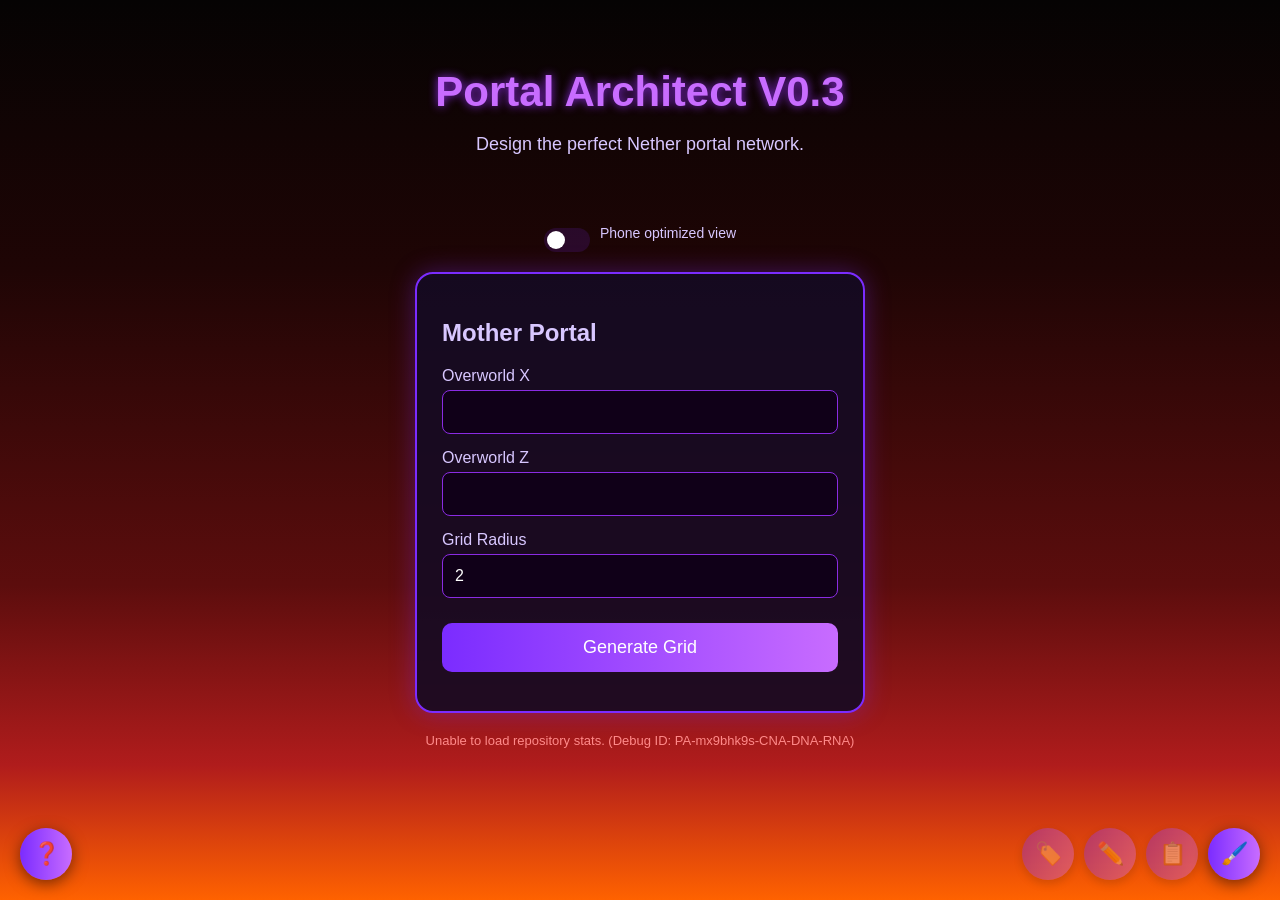
<file: index.html>
<!DOCTYPE html>
<html lang="en">

<head>

<meta charset="UTF-8">
<meta name="viewport" content="width=device-width, initial-scale=1.0">

<title>Portal Architect</title>

<link rel="stylesheet" href="style.css">

</head>

<body>

<header>

<h1>Portal Architect V0.3</h1>

<p>Design the perfect Nether portal network.</p>

</header>

<div class="toggle-row">
    <label class="switch">
        <input type="checkbox" id="mobileToggle">
        <span class="slider"></span>
    </label>
    <span>Phone optimized view</span>
</div>


<main>

<section class="card" id="motherCard">

<h2>Mother Portal</h2>

<label>
Overworld X
</label>

<input id="motherX" type="number">


<label>
Overworld Z
</label>

<input id="motherZ" type="number">


<label>
Grid Radius
</label>

<input id="radius" type="number" value="2" min="1" max="15" step="1">


<button id="generateBtn" type="button">
Generate Grid
</button>

<button id="editCoordsBtn" type="button" style="display:none;">
Edit Coordinates
</button>

<p id="formError" style="color:#ff8a8a; font-size:14px; margin-top:10px;"></p>
<p id="radiusNotice" style="color:#ffd54a; font-size:14px; margin-top:10px;"></p>

<div id="loadingContainer" class="loading-container" style="display:none;">
    <div class="progress-bar-track">
        <div class="progress-bar-fill" id="progressFill"></div>
    </div>
    <p id="progressLabel" class="progress-label"></p>
    <p id="progressCount" class="progress-count"></p>
    <p id="loadingStatus" class="loading-status"></p>
</div>

</section>


<section class="card tools-card" id="toolsSection" style="display:none;">

<div class="tab-bar">
    <button class="tab-btn active" data-tab="grid" type="button">Grid</button>
    <button class="tab-btn" data-tab="search" type="button">Search</button>
    <button class="tab-btn" data-tab="nearest" type="button">Nearest</button>
    <button class="tab-btn" data-tab="distance" type="button">Distance</button>
    <button class="tab-btn" data-tab="slot" type="button">Slot Finder</button>
    <button class="tab-btn" data-tab="save" type="button">Save/Load</button>
</div>

<div class="tab-panel" id="panel-grid">
    <div id="results"></div>
</div>

<div class="tab-panel" id="panel-search" hidden>
    <h3>Search Portal by Name</h3>
    <input id="searchNameInput" type="text" placeholder="e.g. N3E2 or M">
    <button id="searchNameBtn" class="tool-btn" type="button">Find</button>
    <p id="searchStatus" class="tool-status"></p>
</div>

<div class="tab-panel" id="panel-nearest" hidden>
    <h3>Highlight Nearest Portal</h3>
    <p class="tool-hint">Finds the closest portal already in the current grid.</p>
    <input id="nearestX" type="number" placeholder="Overworld X">
    <input id="nearestZ" type="number" placeholder="Overworld Z">
    <button id="nearestBtn" class="tool-btn" type="button">Highlight Nearest</button>
    <p id="nearestStatus" class="tool-status"></p>
</div>

<div class="tab-panel" id="panel-distance" hidden>
    <h3>Distance Calculator</h3>
    <div class="coord-pair">
        <input id="distX1" type="number" placeholder="Point A: X">
        <input id="distZ1" type="number" placeholder="Point A: Z">
    </div>
    <div class="coord-pair">
        <input id="distX2" type="number" placeholder="Point B: X">
        <input id="distZ2" type="number" placeholder="Point B: Z">
    </div>
    <button id="distBtn" class="tool-btn" type="button">Calculate Distance</button>
    <p id="distStatus" class="tool-status"></p>
    <div id="distResult" class="tool-result"></div>
</div>

<div class="tab-panel" id="panel-slot" hidden>
    <h3>Find Nearest Portal Slot</h3>
    <p class="tool-hint">Enter any Overworld coordinate — even far outside the current grid — and this tells you where the nearest portal in the network would go if you built the grid out that far.</p>
    <input id="slotX" type="number" placeholder="Overworld X">
    <input id="slotZ" type="number" placeholder="Overworld Z">
    <button id="slotBtn" class="tool-btn" type="button">Find Nearest Slot</button>
    <p id="slotStatus" class="tool-status"></p>
    <div id="slotResult" class="tool-result"></div>
</div>

<div class="tab-panel" id="panel-save" hidden>
    <h3>Export a Save Code</h3>
    <p class="tool-hint">Turns your Mother Portal, names, tags, statuses, and notes into a text code you can copy and keep — paste it back in later to rebuild everything exactly as it was.</p>
    <button id="exportBtn" class="tool-btn" type="button">Generate Code</button>
    <textarea id="exportOutput" class="save-code-box" readonly rows="3" placeholder="Your code will appear here"></textarea>
    <button id="exportCopyBtn" class="tool-btn" type="button">Copy Code</button>
    <p id="exportStatus" class="tool-status"></p>

    <h3 style="margin-top:22px;">Import a Save Code</h3>
    <p class="tool-hint">Paste a code below to rebuild that network. This replaces the current grid.</p>
    <textarea id="importInput" class="save-code-box" rows="3" placeholder="Paste a save code here"></textarea>
    <button id="importBtn" class="tool-btn" type="button">Load Code</button>
    <p id="importStatus" class="tool-status"></p>
</div>

</section>



</main>

<footer id="commitFooter" style="text-align:center; padding:20px; color:#8a6fa8; font-size:13px;"></footer>

<button id="howToBtn" class="fab how-to-btn" type="button" title="How to use">❓</button>

<div id="howToModal" class="modal-overlay" hidden>
    <div class="modal-box">
        <button id="howToCloseBtn" class="modal-close" type="button" aria-label="Close">✕</button>

        <h2>How to Use Portal Architect</h2>

        <h3>1. Set your Mother Portal</h3>
        <p>Enter your current Overworld X and Z, pick a Grid Radius (how many portals out in each direction), then click Generate Grid. This locks in your coordinates and builds the network.</p>

        <h3>2. Reading portal names</h3>
        <p>The Mother Portal is always named <strong>M</strong>. Every other portal is named by direction and distance from it, like <strong>N3E2</strong> (3 north, 2 east) or <strong>S1W4</strong> (1 south, 4 west).</p>

        <h3>3. Search &amp; Nearest tools</h3>
        <p><strong>Portal names are case-sensitive.</strong> Searching <strong>n3e2</strong> will not find <strong>N3E2</strong> — match the capitalization exactly, including the "M" for Mother Portal. If you've given a portal a custom name, that match is case-sensitive too.</p>

        <h3>4. Distance &amp; Slot Finder</h3>
        <p>Distance Calculator works between any two Overworld points, no grid needed. Slot Finder tells you the nearest portal position for any coordinate, even one you haven't generated yet.</p>

        <h3>5. Selecting a portal</h3>
        <p>Click any portal card to select it (gold outline). With one selected, use the floating buttons in the bottom-right corner: <strong>✏️</strong> to give it a custom name, <strong>📋</strong> to copy its coordinates.</p>

        <h3>6. Themes &amp; phone view</h3>
        <p>Use <strong>🖌️</strong> to switch between Nether, Overworld, and Deep Dark themes. The toggle near the top switches to a phone-optimized layout.</p>

        <h3>Starting over</h3>
        <p>Click Edit Coordinates on the Mother Portal card to unlock it and generate a fresh grid. This clears the current grid, any custom names, and your selection.</p>
    </div>
</div>

<button id="tagMenuBtn" class="fab tag-menu-btn" type="button" disabled title="Select a portal first">🏷️</button>

<div id="tagMenu" class="theme-menu tag-menu" hidden>
    <button type="button" class="tag-menu-item" data-category="base"><span class="tag-dot" style="background:#4caf50"></span>Base</button>
    <button type="button" class="tag-menu-item" data-category="mining"><span class="tag-dot" style="background:#8d6e63"></span>Mining</button>
    <button type="button" class="tag-menu-item" data-category="farm"><span class="tag-dot" style="background:#cddc39"></span>Farm</button>
    <button type="button" class="tag-menu-item" data-category="trading"><span class="tag-dot" style="background:#ffb300"></span>Trading</button>
    <button type="button" class="tag-menu-item" data-category="hub"><span class="tag-dot" style="background:#e91e63"></span>Nether Hub</button>
    <button type="button" class="tag-menu-item tag-menu-clear" data-category="none">Clear tag</button>
</div>

<button id="renameMenuBtn" class="fab rename-menu-btn" type="button" disabled title="Select a portal first">✏️</button>

<div id="renameMenu" class="theme-menu rename-menu" hidden>
    <p class="rename-menu-label">Details for <span id="renameTargetName"></span></p>
    <input id="renameInput" type="text" placeholder="Custom name" maxlength="12">
    <select id="statusSelect">
        <option value="">No status</option>
        <option value="planned">Planned</option>
        <option value="in-progress">In Progress</option>
        <option value="built">Built</option>
    </select>
    <textarea id="notesInput" placeholder="Notes..." maxlength="200" rows="3"></textarea>
    <div class="rename-menu-actions">
        <button type="button" id="renameSaveBtn" class="tool-btn">Save</button>
        <button type="button" id="renameClearBtn" class="tool-btn rename-clear-btn">Clear All</button>
    </div>
</div>

<button id="globalCopyBtn" class="fab" type="button" disabled title="Select a portal first">📋</button>

<button id="themeMenuBtn" class="fab theme-menu-btn" type="button" aria-haspopup="true" aria-expanded="false" title="Change theme">🖌️</button>

<div id="themeMenu" class="theme-menu" hidden>
    <button type="button" class="theme-menu-item active" data-theme="nether">Nether</button>
    <button type="button" class="theme-menu-item" data-theme="overworld">Overworld</button>
    <button type="button" class="theme-menu-item" data-theme="deepdark">Deep Dark</button>
</div>


<script src="main.js"></script>

</body>

</html>
</file>
<file: style.css>
:root {
    /* Nether theme (default) */
    --bg-gradient: linear-gradient(180deg, #050303 0%, #1f0505 30%, #5c0d0d 65%, #b01c1c 85%, #ff6200 100%);
    --title-color: #c86cff;
    --title-shadow: 0 0 10px #8a2be2;
    --subtitle-color: #d8c7ff;
    --card-bg: rgba(20, 10, 35, 0.9);
    --card-border: #7b2cff;
    --card-shadow: 0 0 25px rgba(123, 44, 255, .35);
    --label-color: #d8c7ff;
    --input-bg: #100018;
    --input-border: #8a2be2;
    --input-focus-border: #ff7cff;
    --input-focus-shadow: 0 0 8px #ff7cff;
    --button-gradient: linear-gradient(90deg, #7b2cff, #c86cff);
    --button-hover-shadow: 0 0 15px #c86cff;
    --frame-texture: url("[data-uri]");
    --frame-border: #0d0714;
    --center-gradient-inner: #7b2cff;
    --center-gradient-outer: #3F1187;
    --shimmer-color: rgba(255, 255, 255, .3);
    --tab-inactive-bg: rgba(123, 44, 255, .15);
    --tool-hint-color: #b39ddb;
    --tool-result-color: #e4c8ff;
}

body.theme-overworld {
    --bg-gradient: linear-gradient(180deg, #6ec6ff 0%, #6b9c46 55%, #4a3524 100%);
    --title-color: #7be08a;
    --title-shadow: 0 0 10px #2e7d32;
    --subtitle-color: #d7f0d2;
    --card-bg: rgba(20, 30, 15, 0.85);
    --card-border: #5c8a3a;
    --card-shadow: 0 0 25px rgba(92, 138, 58, .4);
    --label-color: #cfe8c2;
    --input-bg: #1c2414;
    --input-border: #6b9c46;
    --input-focus-border: #a4e07c;
    --input-focus-shadow: 0 0 8px #a4e07c;
    --button-gradient: linear-gradient(90deg, #5c8a3a, #a4e07c);
    --button-hover-shadow: 0 0 15px #a4e07c;
    --frame-texture: url("[data-uri]");
    --frame-border: #2b2620;
    --center-gradient-inner: #a4e07c;
    --center-gradient-outer: #2e5c3a;
    --shimmer-color: rgba(255, 255, 200, .35);
    --tab-inactive-bg: rgba(92, 138, 58, .18);
    --tool-hint-color: #a9d19a;
    --tool-result-color: #d7f0d2;
}

body.theme-deepdark {
    --bg-gradient: linear-gradient(180deg, #010202 0%, #0a3250 55%, #2b2b2b 100%);
    --title-color: #1fdede;
    --title-shadow: 0 0 12px #0f8f8f;
    --subtitle-color: #a8dede;
    --card-bg: rgba(4, 12, 12, 0.9);
    --card-border: #16b8b8;
    --card-shadow: 0 0 25px rgba(22, 184, 184, .35);
    --label-color: #a8dede;
    --input-bg: #030808;
    --input-border: #16b8b8;
    --input-focus-border: #1fdede;
    --input-focus-shadow: 0 0 8px #1fdede;
    --button-gradient: linear-gradient(90deg, #0f8f8f, #1fdede);
    --button-hover-shadow: 0 0 15px #1fdede;
    --frame-texture: url("[data-uri]");
    --frame-border: #030808;
    --center-gradient-inner: #16b8b8;
    --center-gradient-outer: #041a1a;
    --shimmer-color: rgba(200, 255, 255, .35);
    --tab-inactive-bg: rgba(22, 184, 184, .15);
    --tool-hint-color: #7fc6c6;
    --tool-result-color: #a8dede;
}

* {
    box-sizing: border-box;
}

body {
    margin: 0;
    min-height: 100vh;
    overflow-x: auto;
    background: var(--bg-gradient);
    color: #ffffff;
    font-family: Arial, Helvetica, sans-serif;
    transition: background .4s ease;
}

html {
    overflow-x: auto;
}

/* Header */

header {
    text-align: center;
    padding: 40px 20px;
}

header h1 {
    font-size: 42px;
    margin-bottom: 10px;
    color: var(--title-color);
    text-shadow: var(--title-shadow);
}

header p {
    color: var(--subtitle-color);
    font-size: 18px;
}

/* Main card */

.card {
    width: min(90%, 450px);
    margin: auto;
    padding: 25px;
    background: var(--card-bg);
    border: 2px solid var(--card-border);
    border-radius: 18px;
    box-shadow: var(--card-shadow);
}

/* Text */

h2 {
    color: var(--subtitle-color);
}

/* Inputs */

label {
    display: block;
    margin-top: 15px;
    color: var(--label-color);
}

input,
select,
textarea {
    width: 100%;
    padding: 12px;
    margin-top: 5px;
    background: var(--input-bg);
    color: white;
    border: 1px solid var(--input-border);
    border-radius: 8px;
    font-size: 16px;
    font-family: inherit;
}

textarea {
    resize: vertical;
}

input:focus,
select:focus,
textarea:focus {
    outline: none;
    border-color: var(--input-focus-border);
    box-shadow: var(--input-focus-shadow);
}

input:disabled {
    opacity: .5;
    cursor: not-allowed;
}

/* Button */

button {
    width: 100%;
    margin-top: 25px;
    padding: 14px;
    background: var(--button-gradient);
    color: white;
    border: none;
    border-radius: 10px;
    font-size: 18px;
    cursor: pointer;
    transition: .2s;
}

button:hover {
    transform: scale(1.03);
    box-shadow: var(--button-hover-shadow);
}

#editCoordsBtn {
    background: transparent;
    color: var(--title-color);
    border: 1px solid var(--card-border);
    box-shadow: none;
}

#editCoordsBtn:hover {
    background: rgba(255, 255, 255, .1);
    box-shadow: var(--button-hover-shadow);
}

/* Loading sequence */

.loading-container {
    margin-top: 20px;
}

.progress-bar-track {
    width: 100%;
    height: 14px;
    background: var(--input-bg);
    border: 1px solid var(--card-border);
    border-radius: 8px;
    overflow: hidden;
}

.progress-bar-fill {
    height: 100%;
    width: 0%;
    background: var(--button-gradient);
    transition: width .25s ease;
}

.progress-label {
    margin: 8px 0 2px;
    font-size: 13px;
    color: var(--label-color);
}

.progress-count {
    font-size: 12px;
    color: var(--tool-hint-color);
    margin: 0;
}

.loading-status {
    margin-top: 8px;
    font-size: 14px;
    font-weight: bold;
}

/* Results */

#results {
    width: 100%;
    overflow-x: auto;
    overflow-y: hidden;
    display: block;
    padding: 30px;
}

.portal-row {
    display: flex;
    justify-content: center;
    gap: 20px;
    width: max-content;
    margin-bottom: 20px;
}

.portal-card {
    width: 140px;
    display: flex;
    justify-content: center;
    cursor: pointer;
}

.portal-frame {
    width: 140px;
    height: 220px;
    background-image: var(--frame-texture);
    background-size: 48px 48px;
    background-repeat: repeat;
    border: 8px solid var(--frame-border);
    border-radius: 4px;
    display: flex;
    justify-content: center;
    align-items: center;
    box-shadow: 0 0 15px rgba(0, 0, 0, .6);
    position: relative;
    overflow: hidden;
    transition: transform .25s ease, box-shadow .25s ease;
}

.portal-frame:hover {
    transform: scale(1.08);
    box-shadow: 0 0 25px rgba(200, 108, 255, .7), 0 0 15px rgba(0, 0, 0, .6);
    z-index: 5;
}

.portal-frame:hover .portal-center::after {
    animation-duration: 2s;
}

.mother-portal .portal-frame:hover {
    box-shadow: 0 0 45px rgba(255, 213, 74, 1), 0 0 15px rgba(0, 0, 0, .6);
}

@keyframes portal-shimmer {
    0% { left: -60%; }
    55% { left: 130%; }
    100% { left: 130%; }
}

.mother-portal .portal-frame {
    border-color: #ffd54a;
    animation: mother-glow 2.4s ease-in-out infinite;
}

@keyframes mother-glow {
    0%, 100% { box-shadow: 0 0 18px rgba(255, 213, 74, .5), 0 0 15px rgba(0, 0, 0, .6); }
    50% { box-shadow: 0 0 36px rgba(255, 213, 74, .9), 0 0 15px rgba(0, 0, 0, .6); }
}

.mother-portal .portal-name {
    color: #ffd54a;
    text-shadow: 0 0 10px rgba(255, 213, 74, .8);
}

.portal-center {
    width: 100px;
    height: 180px;
    background: radial-gradient(circle at 50% 50%, var(--center-gradient-inner) 0%, var(--center-gradient-outer) 100%);
    border-radius: 3px;
    display: flex;
    flex-direction: column;
    justify-content: flex-start;
    align-items: center;
    padding-top: 12px;
    color: white;
    position: relative;
    z-index: 2;
    overflow: hidden;
}

.portal-center::after {
    content: "";
    position: absolute;
    top: 0;
    left: -60%;
    width: 45%;
    height: 100%;
    background: linear-gradient(120deg, transparent, var(--shimmer-color), transparent);
    animation: portal-shimmer 4s ease-in-out infinite;
    pointer-events: none;
}

.portal-name {
    position: relative;
    z-index: 1;
    font-size: 20px;
    font-weight: bold;
    margin-bottom: 12px;
    text-shadow: 0 1px 4px rgba(0, 0, 0, .85);
}

.portal-coords {
    position: relative;
    z-index: 1;
    margin-top: 10px;
    font-size: 12px;
    text-align: center;
    line-height: 16px;
    text-shadow: 0 1px 3px rgba(0, 0, 0, .85);
}

.portal-info {
    font-size: 11px;
    text-align: center;
    line-height: 15px;
}

.dimension {
    color: #ffd54a;
    font-weight: bold;
    margin-top: 5px;
}

/* Mobile toggle switch */

.toggle-row {
    display: flex;
    align-items: center;
    justify-content: center;
    gap: 10px;
    margin: 0 0 20px;
    color: var(--subtitle-color);
    font-size: 14px;
}

.switch {
    position: relative;
    display: inline-block;
    width: 46px;
    height: 24px;
    flex-shrink: 0;
}

.switch input {
    opacity: 0;
    width: 0;
    height: 0;
}

.slider {
    position: absolute;
    cursor: pointer;
    inset: 0;
    background-color: var(--tab-inactive-bg);
    transition: .3s;
    border-radius: 24px;
}

.slider::before {
    content: "";
    position: absolute;
    height: 18px;
    width: 18px;
    left: 3px;
    bottom: 3px;
    background-color: white;
    transition: .3s;
    border-radius: 50%;
}

.switch input:checked + .slider {
    background: var(--button-gradient);
}

.switch input:checked + .slider::before {
    transform: translateX(22px);
}

/* Mobile-optimized view */

body.mobile-mode .card {
    width: 95%;
    padding: 18px;
}

body.mobile-mode header h1 {
    font-size: 32px;
}

body.mobile-mode header p {
    font-size: 15px;
}

body.mobile-mode .portal-row {
    gap: 10px;
}

body.mobile-mode .portal-card {
    width: 90px;
}

body.mobile-mode .portal-frame {
    width: 90px;
    height: 172px;
    background-size: 32px 32px;
}

body.mobile-mode .portal-center {
    width: 66px;
    height: 140px;
    padding-top: 8px;
}

body.mobile-mode .portal-name {
    font-size: 15px;
    margin-bottom: 6px;
}

body.mobile-mode .portal-coords {
    font-size: 10px;
    line-height: 13px;
}

body.mobile-mode .tab-bar {
    gap: 4px;
}

body.mobile-mode .tab-btn {
    font-size: 10px;
    padding: 8px 3px;
    min-width: 0;
}

body.mobile-mode .progress-label {
    font-size: 11px;
}

body.mobile-mode .progress-count {
    font-size: 10px;
}

body.mobile-mode .loading-status {
    font-size: 13px;
}

body.mobile-mode .tool-hint {
    font-size: 11px;
}

/* Tools card */

.tools-card {
    width: min(95%, 1100px);
    margin: 20px auto 0;
}

.tab-panel:not(#panel-grid) {
    max-width: 400px;
    margin: 0 auto;
}

.tab-bar {
    display: flex;
    gap: 6px;
    margin-bottom: 18px;
    flex-wrap: wrap;
}

.tab-btn {
    flex: 1;
    min-width: 70px;
    width: auto;
    margin-top: 0;
    padding: 10px 6px;
    font-size: 13px;
    background: var(--tab-inactive-bg);
    color: var(--subtitle-color);
    border: 1px solid var(--card-border);
    border-radius: 8px;
    cursor: pointer;
    transition: .2s;
}

.tab-btn.active {
    background: var(--button-gradient);
    color: white;
}

.tab-btn:hover {
    transform: none;
    box-shadow: var(--button-hover-shadow);
}

.tab-panel[hidden] {
    display: none;
}

.tab-panel h3 {
    color: var(--subtitle-color);
    font-size: 16px;
    margin: 0 0 8px;
}

.tool-hint {
    color: var(--tool-hint-color);
    font-size: 12px;
    margin: 0 0 10px;
    line-height: 1.4;
}

.tab-panel input {
    margin-top: 8px;
}

.tool-btn {
    margin-top: 12px;
    width: 100%;
    padding: 10px;
    font-size: 15px;
}

.coord-pair {
    display: flex;
    gap: 10px;
}

.coord-pair input {
    width: 50%;
}

.tool-status {
    font-size: 13px;
    margin-top: 10px;
}

.tool-result {
    margin-top: 10px;
    padding: 12px;
    background: rgba(0, 0, 0, .3);
    border: 1px solid var(--card-border);
    border-radius: 8px;
    font-size: 13px;
    line-height: 1.6;
    color: var(--tool-result-color);
}

/* Selected portal (click a card to select it) */

.portal-card.selected-portal .portal-frame {
    outline: 3px solid #ffd54a;
    outline-offset: 2px;
    box-shadow: 0 0 20px rgba(255, 213, 74, .8), 0 0 15px rgba(0, 0, 0, .6);
}

/* Highlighted portal (search / nearest-portal result) */

@keyframes highlight-pulse {
    0%, 100% { box-shadow: 0 0 15px rgba(0, 0, 0, .6); }
    50% { box-shadow: 0 0 30px 10px rgba(255, 213, 74, .9); }
}

.portal-card.highlighted-portal .portal-frame {
    animation: highlight-pulse .8s ease-in-out 3;
}

/* Floating action buttons — copy (selected portal) and theme picker */

.fab {
    position: fixed;
    bottom: 20px;
    width: 52px;
    height: 52px;
    margin: 0;
    padding: 0;
    border-radius: 50%;
    background: var(--button-gradient);
    color: white;
    font-size: 22px;
    display: flex;
    align-items: center;
    justify-content: center;
    border: none;
    box-shadow: 0 4px 15px rgba(0, 0, 0, .5);
    cursor: pointer;
    z-index: 999;
    transition: .2s;
}

.fab:hover {
    transform: scale(1.08);
    box-shadow: 0 4px 20px rgba(200, 108, 255, .6);
}

.how-to-btn {
    left: 20px;
    right: auto;
}

body.mobile-mode .how-to-btn {
    left: 14px;
    right: auto;
}

.modal-overlay {
    position: fixed;
    inset: 0;
    background: rgba(0, 0, 0, .7);
    display: flex;
    align-items: center;
    justify-content: center;
    padding: 20px;
    z-index: 1500;
}

.modal-overlay[hidden] {
    display: none;
}

.modal-box {
    position: relative;
    width: 100%;
    max-width: 480px;
    max-height: 80vh;
    overflow-y: auto;
    background: var(--card-bg);
    border: 1px solid var(--card-border);
    border-radius: 16px;
    padding: 28px 24px;
    box-shadow: 0 10px 40px rgba(0, 0, 0, .7);
}

.modal-box h2 {
    color: var(--title-color);
    margin: 0 0 4px;
    font-size: 22px;
}

.modal-box h3 {
    color: var(--subtitle-color);
    font-size: 15px;
    margin: 18px 0 6px;
}

.modal-box p {
    font-size: 13px;
    color: var(--tool-hint-color);
    line-height: 1.55;
    margin: 0;
}

.modal-box strong {
    color: var(--title-color);
}

.modal-close {
    position: absolute;
    top: 14px;
    right: 14px;
    width: 28px;
    height: 28px;
    margin: 0;
    padding: 0;
    border-radius: 50%;
    background: rgba(255, 255, 255, .1);
    color: white;
    border: 1px solid var(--card-border);
    font-size: 13px;
    cursor: pointer;
}

.modal-close:hover {
    transform: none;
    background: rgba(255, 255, 255, .2);
}

body.mobile-mode .modal-box {
    padding: 22px 18px;
}

body.mobile-mode .modal-box h2 {
    font-size: 19px;
}

body.mobile-mode .modal-box h3 {
    font-size: 14px;
}

body.mobile-mode .modal-box p {
    font-size: 12px;
}

#globalCopyBtn {
    right: 82px;
}

#globalCopyBtn:disabled {
    opacity: .35;
    cursor: not-allowed;
    box-shadow: 0 4px 10px rgba(0, 0, 0, .4);
}

#globalCopyBtn:disabled:hover {
    transform: none;
}

.rename-menu-btn {
    right: 144px;
}

#renameMenuBtn:disabled {
    opacity: .35;
    cursor: not-allowed;
    box-shadow: 0 4px 10px rgba(0, 0, 0, .4);
}

#renameMenuBtn:disabled:hover {
    transform: none;
}

.tag-menu-btn {
    right: 206px;
}

#tagMenuBtn:disabled {
    opacity: .35;
    cursor: not-allowed;
    box-shadow: 0 4px 10px rgba(0, 0, 0, .4);
}

#tagMenuBtn:disabled:hover {
    transform: none;
}

.tag-menu {
    right: 206px;
    min-width: 170px;
}

.tag-menu-item {
    display: flex;
    align-items: center;
    gap: 8px;
}

.tag-dot {
    width: 10px;
    height: 10px;
    border-radius: 50%;
    flex-shrink: 0;
    display: inline-block;
}

.tag-menu-clear {
    border-top: 1px solid rgba(255, 255, 255, .15);
    margin-top: 4px !important;
    padding-top: 12px !important;
    color: var(--tool-hint-color);
}

.portal-category-dot {
    position: absolute;
    top: 6px;
    left: 6px;
    width: 12px;
    height: 12px;
    border-radius: 50%;
    border: 2px solid rgba(0, 0, 0, .5);
    z-index: 3;
}

.portal-status-dot {
    position: absolute;
    top: 6px;
    right: 6px;
    width: 12px;
    height: 12px;
    border-radius: 50%;
    border: 2px solid rgba(0, 0, 0, .5);
    z-index: 3;
}

.portal-notes-icon {
    position: absolute;
    bottom: 6px;
    right: 6px;
    font-size: 10px;
    line-height: 1;
    background: rgba(0, 0, 0, .55);
    border-radius: 4px;
    padding: 2px 3px;
    z-index: 3;
}

.save-code-box {
    font-family: monospace;
    font-size: 11px;
    word-break: break-all;
}

.theme-menu-btn {
    right: 20px;
}

.theme-menu {
    position: fixed;
    bottom: 82px;
    right: 20px;
    min-width: 150px;
    display: flex;
    flex-direction: column;
    gap: 6px;
    padding: 8px;
    background: var(--card-bg);
    border: 1px solid var(--card-border);
    border-radius: 12px;
    box-shadow: 0 4px 20px rgba(0, 0, 0, .6);
    z-index: 1000;
}

.theme-menu[hidden] {
    display: none;
}

.theme-menu-item {
    width: 100%;
    margin: 0;
    padding: 9px 12px;
    font-size: 13px;
    text-align: left;
    background: transparent;
    color: var(--subtitle-color);
    border: none;
    border-radius: 8px;
    cursor: pointer;
}

.theme-menu-item:hover {
    transform: none;
    box-shadow: none;
    background: var(--tab-inactive-bg);
}

.theme-menu-item.active {
    background: var(--button-gradient);
    color: white;
}

.rename-menu {
    right: 144px;
    min-width: 220px;
    padding: 14px;
}

.rename-menu-label {
    margin: 0 0 8px;
    font-size: 13px;
    color: var(--subtitle-color);
}

.rename-menu-label span {
    color: var(--title-color);
    font-weight: bold;
}

#renameInput {
    margin-top: 0;
}

.rename-menu-actions {
    display: flex;
    gap: 8px;
    margin-top: 10px;
}

.rename-menu-actions .tool-btn {
    margin-top: 0;
}

.rename-clear-btn {
    background: transparent;
    color: var(--subtitle-color);
    border: 1px solid var(--card-border);
}

.portal-auto-name {
    font-size: 9px;
    font-weight: normal;
    opacity: .75;
    margin-top: 2px;
}

body.mobile-mode .fab {
    width: 44px;
    height: 44px;
    font-size: 18px;
    bottom: 14px;
}

body.mobile-mode #globalCopyBtn {
    right: 66px;
}

body.mobile-mode .rename-menu-btn {
    right: 118px;
}

body.mobile-mode .rename-menu {
    right: 118px;
    bottom: 66px;
}

body.mobile-mode .tag-menu-btn {
    right: 170px;
}

body.mobile-mode .tag-menu {
    right: 170px;
    bottom: 66px;
}

body.mobile-mode .theme-menu-btn {
    right: 14px;
}

body.mobile-mode .theme-menu {
    bottom: 66px;
    right: 14px;
}
</file>
